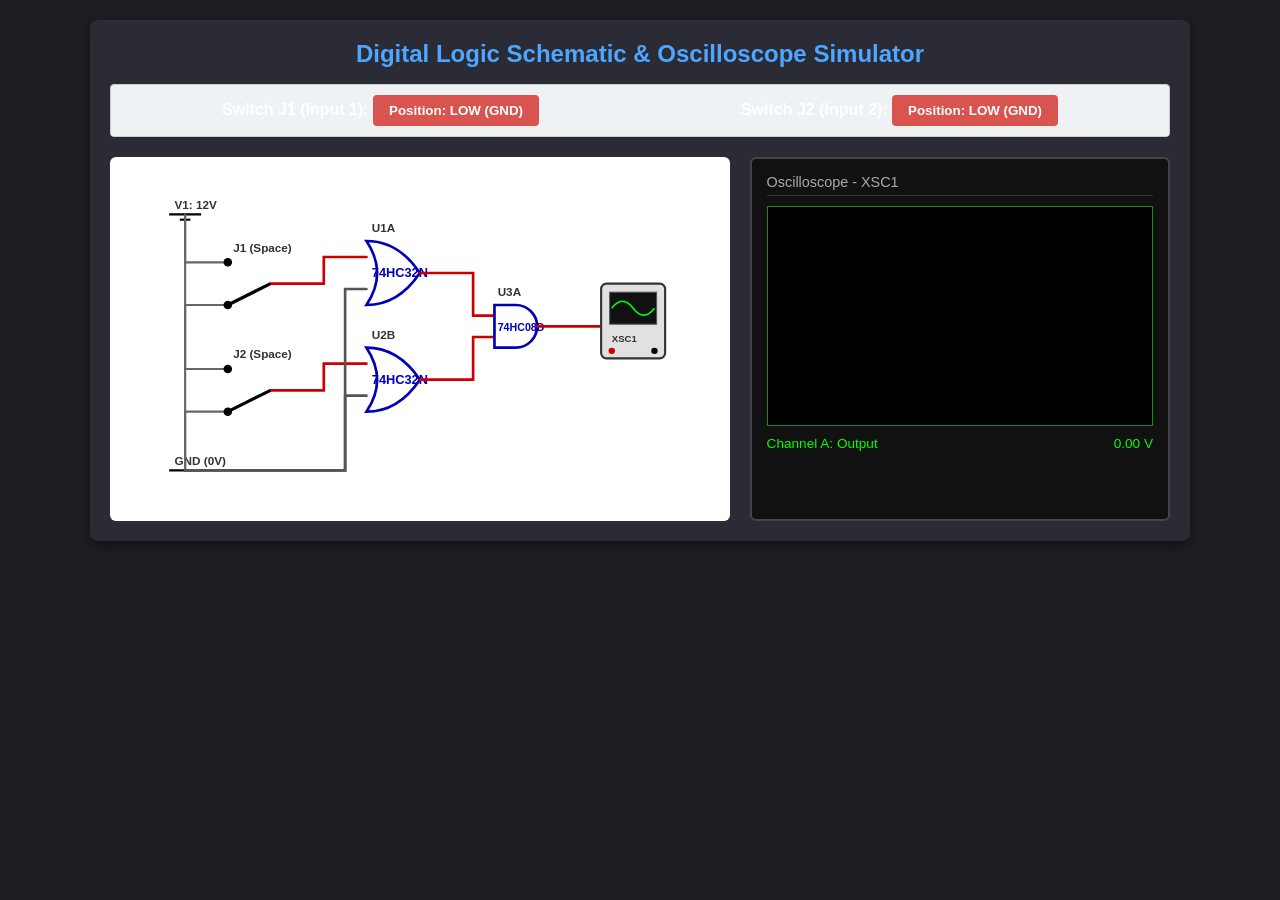
<file: KumoGotYouu/KUMOGOTYOU_Server/test.html>
<!DOCTYPE html>
<html lang="en">
<head>
    <meta charset="UTF-8">
    <meta name="viewport" content="width=device-width, initial-scale=1.0">
    <title>Multisim Logic Circuit Simulator</title>
    <style>
        * { box-sizing: border-box; font-family: 'Segoe UI', Tahoma, Geneva, Verdana, sans-serif; }
        body { background-color: #1e1e24; color: #fff; margin: 0; padding: 20px; }
        .container { max-width: 1100px; margin: 0 auto; background-color: #2b2b36; padding: 20px; border-radius: 8px; box-shadow: 0 4px 15px rgba(0,0,0,0.5); }
        h1 { margin-top: 0; color: #4da6ff; font-size: 1.5rem; text-align: center; }
        .main-layout { display: flex; gap: 20px; margin-top: 20px; flex-wrap: wrap; }
        .circuit-panel { flex: 1.5; min-width: 450px; background: #ffffff; border-radius: 6px; padding: 20px; color: #000; position: relative; }
        .scope-panel { flex: 1; min-width: 320px; background: #111; border: 2px solid #444; border-radius: 6px; padding: 15px; display: flex; flex-direction: column; align-items: center; }
        
        /* Schematic Styling */
        svg { width: 100%; height: 320px; }
        .wire { fill: none; stroke: #cc0000; stroke-width: 2.5; stroke-linecap: round; }
        .wire-off { stroke: #555; }
        .wire-on { stroke: #00cc44; }
        .gate { fill: #ffffff; stroke: #0000bb; stroke-width: 2.5; }
        .gate-text { font-weight: bold; font-size: 12px; fill: #0000bb; }
        .label { font-size: 11px; fill: #333; font-weight: bold; }

        /* Controls */
        .controls-overlay { display: flex; justify-content: space-around; background: #eef2f5; padding: 10px; border-radius: 4px; margin-bottom: 10px; border: 1px solid #ccc; }
        .switch-btn { padding: 8px 16px; font-weight: bold; cursor: pointer; border: none; border-radius: 4px; color: #fff; transition: background 0.2s; }
        .switch-off { background-color: #d9534f; }
        .switch-on { background-color: #5cb85c; }

        /* Oscilloscope */
        .scope-title { color: #aaa; font-size: 0.9rem; margin-bottom: 10px; width: 100%; text-align: left; border-bottom: 1px solid #333; padding-bottom: 5px; }
        canvas { background-color: #000; border: 1px solid #228b22; width: 100%; height: 220px; }
        .scope-info { font-family: monospace; font-size: 0.85rem; color: #00ff00; margin-top: 10px; width: 100%; display: flex; justify-content: space-between; }
    </style>
</head>
<body>

<div class="container">
    <h1>Digital Logic Schematic & Oscilloscope Simulator</h1>

    <div class="controls-overlay">
        <div>
            <strong>Switch J1 (Input 1):</strong> 
            <button id="j1-btn" class="switch-btn switch-off" onclick="toggleSwitch('J1')">Position: LOW (GND)</button>
        </div>
        <div>
            <strong>Switch J2 (Input 2):</strong> 
            <button id="j2-btn" class="switch-btn switch-off" onclick="toggleSwitch('J2')">Position: LOW (GND)</button>
        </div>
    </div>

    <div class="main-layout">
        <div class="circuit-panel">
            <svg viewBox="0 0 500 300">
                <text x="20" y="30" class="label">V1: 12V</text>
                <line x1="15" y1="35" x2="45" y2="35" stroke="#000" stroke-width="2"/>
                <line x1="25" y1="40" x2="35" y2="40" stroke="#000" stroke-width="2"/>
                
                <text x="20" y="270" class="label">GND (0V)</text>
                <line x1="15" y1="275" x2="45" y2="275" stroke="#000" stroke-width="2"/>

                <path d="M 30,35 L 30,80 L 70,80" fill="none" stroke="#666" stroke-width="2"/>
                <path d="M 30,35 L 30,180 L 70,180" fill="none" stroke="#666" stroke-width="2"/>
                <path d="M 30,275 L 30,120 L 70,120" fill="none" stroke="#666" stroke-width="2"/>
                <path d="M 30,275 L 30,220 L 70,220" fill="none" stroke="#666" stroke-width="2"/>

                <text x="75" y="70" class="label">J1 (Space)</text>
                <text x="75" y="170" class="label">J2 (Space)</text>

                <path id="wire-a" class="wire" d="M 110,100 L 160,100 L 160,75 L 200,75"/>
                <path id="wire-b" class="wire" d="M 110,200 L 160,200 L 160,175 L 200,175"/>
                <path class="wire wire-off" d="M 30,275 L 180,275 L 180,105 L 200,105"/>
                <path class="wire wire-off" d="M 30,275 L 180,275 L 180,205 L 200,205"/>

                <circle cx="70" cy="80" r="4" fill="#000"/>
                <circle cx="70" cy="120" r="4" fill="#000"/>
                <line id="sw-j1" x1="110" y1="100" x2="70" y2="120" stroke="#000" stroke-width="3"/>

                <circle cx="70" cy="180" r="4" fill="#000"/>
                <circle cx="70" cy="220" r="4" fill="#000"/>
                <line id="sw-j2" x1="110" y1="200" x2="70" y2="220" stroke="#000" stroke-width="3"/>

                <path class="gate" d="M 200,60 Q 220,90 200,120 Q 230,120 250,90 Q 230,60 200,60 Z"/>
                <text x="205" y="94" class="gate-text">74HC32N</text>
                <text x="205" y="52" class="label">U1A</text>

                <path class="gate" d="M 200,160 Q 220,190 200,220 Q 230,220 250,190 Q 230,160 200,160 Z"/>
                <text x="205" y="194" class="gate-text">74HC32N</text>
                <text x="205" y="152" class="label">U2B</text>

                <path id="wire-u1a-out" class="wire" d="M 250,90 L 300,90 L 300,130 L 320,130"/>
                <path id="wire-u2b-out" class="wire" d="M 250,190 L 300,190 L 300,150 L 320,150"/>

                <path class="gate" d="M 320,120 L 340,120 A 20,20 0 0,1 340,160 L 320,160 Z"/>
                <text x="323" y="144" class="gate-text" style="font-size: 10px;">74HC08D</text>
                <text x="323" y="112" class="label">U3A</text>

                <path id="wire-out" class="wire" d="M 360,140 L 420,140"/>

                <rect x="420" y="100" width="60" height="70" rx="5" fill="#e1e1e1" stroke="#333" stroke-width="2"/>
                <rect x="428" y="108" width="44" height="30" fill="#111" stroke="#555"/>
                <path d="M 430,123 Q 440,110 450,123 T 470,123" fill="none" stroke="#00ff00" stroke-width="1.5"/>
                <text x="430" y="155" class="label" style="font-size:9px;">XSC1</text>
                <circle cx="430" cy="163" r="3" fill="#cc0000"/>
                <circle cx="470" cy="163" r="3" fill="#000"/>
            </svg>
        </div>

        <div class="scope-panel">
            <div class="scope-title">Oscilloscope - XSC1</div>
            <canvas id="scopeCanvas" width="300" height="200"></canvas>
            <div class="scope-info">
                <span>Channel A: Output</span>
                <span id="voltage-readout">0.00 V</span>
            </div>
        </div>
    </div>
</div>

<script>
    // State Logic
    const state = {
        j1: false, // false = LOW (GND), true = HIGH (12V)
        j2: false
    };

    // DOM Elements
    const j1Btn = document.getElementById('j1-btn');
    const j2Btn = document.getElementById('j2-btn');
    const swJ1 = document.getElementById('sw-j1');
    const swJ2 = document.getElementById('sw-j2');
    
    const wireA = document.getElementById('wire-a');
    const wireB = document.getElementById('wire-b');
    const wireU1A = document.getElementById('wire-u1a-out');
    const wireU2B = document.getElementById('wire-u2b-out');
    const wireOut = document.getElementById('wire-out');
    const voltageReadout = document.getElementById('voltage-readout');

    // Canvas Oscilloscope setup
    const canvas = document.getElementById('scopeCanvas');
    const ctx = canvas.getContext('2d');
    const history = new Array(canvas.width).fill(0);

    function toggleSwitch(sw) {
        if (sw === 'J1') {
            state.j1 = !state.j1;
            j1Btn.className = switch-btn ${state.j1 ? 'switch-on' : 'switch-off'};
            j1Btn.innerText = Position: ${state.j1 ? 'HIGH (12V)' : 'LOW (GND)'};
            swJ1.setAttribute('y2', state.j1 ? '80' : '120');
        } else if (sw === 'J2') {
            state.j2 = !state.j2;
            j2Btn.className = switch-btn ${state.j2 ? 'switch-on' : 'switch-off'};
            j2Btn.innerText = Position: ${state.j2 ? 'HIGH (12V)' : 'LOW (GND)'};
            swJ2.setAttribute('y2', state.j2 ? '180' : '220');
        }
        updateCircuit();
    }

    // Keyboard controls (Spacebar toggle as noted in Multisim setup)
    window.addEventListener('keydown', (e) => {
        if (e.code === 'Space') {
            e.preventDefault();
            toggleSwitch('J1');
            toggleSwitch('J2');
        }
    });

    function updateCircuit() {
        // Logic operations: 
        // U1A (OR Gate): J1 OR 0 (GND) -> J1
        // U2B (OR Gate): J2 OR 0 (GND) -> J2
        // U3A (AND Gate): U1A AND U2B -> J1 AND J2
        const u1aOut = state.j1 || false;
        const u2bOut = state.j2 || false;
        const finalOut = u1aOut && u2bOut;

        // Visual Wire Colors Update
        wireA.className.baseVal = wire ${state.j1 ? 'wire-on' : 'wire-off'};
        wireB.className.baseVal = wire ${state.j2 ? 'wire-on' : 'wire-off'};
        wireU1A.className.baseVal = wire ${u1aOut ? 'wire-on' : 'wire-off'};
        wireU2B.className.baseVal = wire ${u2bOut ? 'wire-on' : 'wire-off'};
        wireOut.className.baseVal = wire ${finalOut ? 'wire-on' : 'wire-off'};

        // Voltage text readout (Simulated Digital standard ~5V HIGH, 0V LOW)
        voltageReadout.innerText = finalOut ? "5.00 V" : "0.00 V";
        voltageReadout.style.color = finalOut ? "#00ff00" : "#ff3333";
    }

    function drawScope() {
        // Calculate current logic state
        const currentVal = (state.j1 && state.j2) ? 1 : 0;
        
        // Push current output state into array history
        history.push(currentVal);
        history.shift();

        // Clear Background
        ctx.fillStyle = '#000000';
        ctx.fillRect(0, 0, canvas.width, canvas.height);

        // Draw Oscilloscope Grid Lines
        ctx.strokeStyle = '#003300';
        ctx.lineWidth = 1;

        for (let x = 0; x < canvas.width; x += 30) {
            ctx.beginPath();
            ctx.moveTo(x, 0);
            ctx.lineTo(x, canvas.height);
            ctx.stroke();
        }
        for (let y = 0; y < canvas.height; y += 30) {
            ctx.beginPath();
            ctx.moveTo(0, y);
            ctx.lineTo(canvas.width, y);
            ctx.stroke();
        }

        // Draw Live Trace Waveform
        ctx.strokeStyle = '#00ff00';
        ctx.lineWidth = 2.5;
        ctx.beginPath();

        for (let i = 0; i < history.length; i++) {
            // Scale logic 0/1 to Canvas height (Y=160 for LOW, Y=40 for HIGH)
            const y = history[i] === 1 ? 40 : 160;
            if (i === 0) {
                ctx.moveTo(i, y);
            } else {
                ctx.lineTo(i, y);
            }
        }
        ctx.stroke();

        requestAnimationFrame(drawScope);
    }

    // Initialize Circuit & Start Canvas Loop
    updateCircuit();
    drawScope();
</script>

</body>
</html>
</file>
